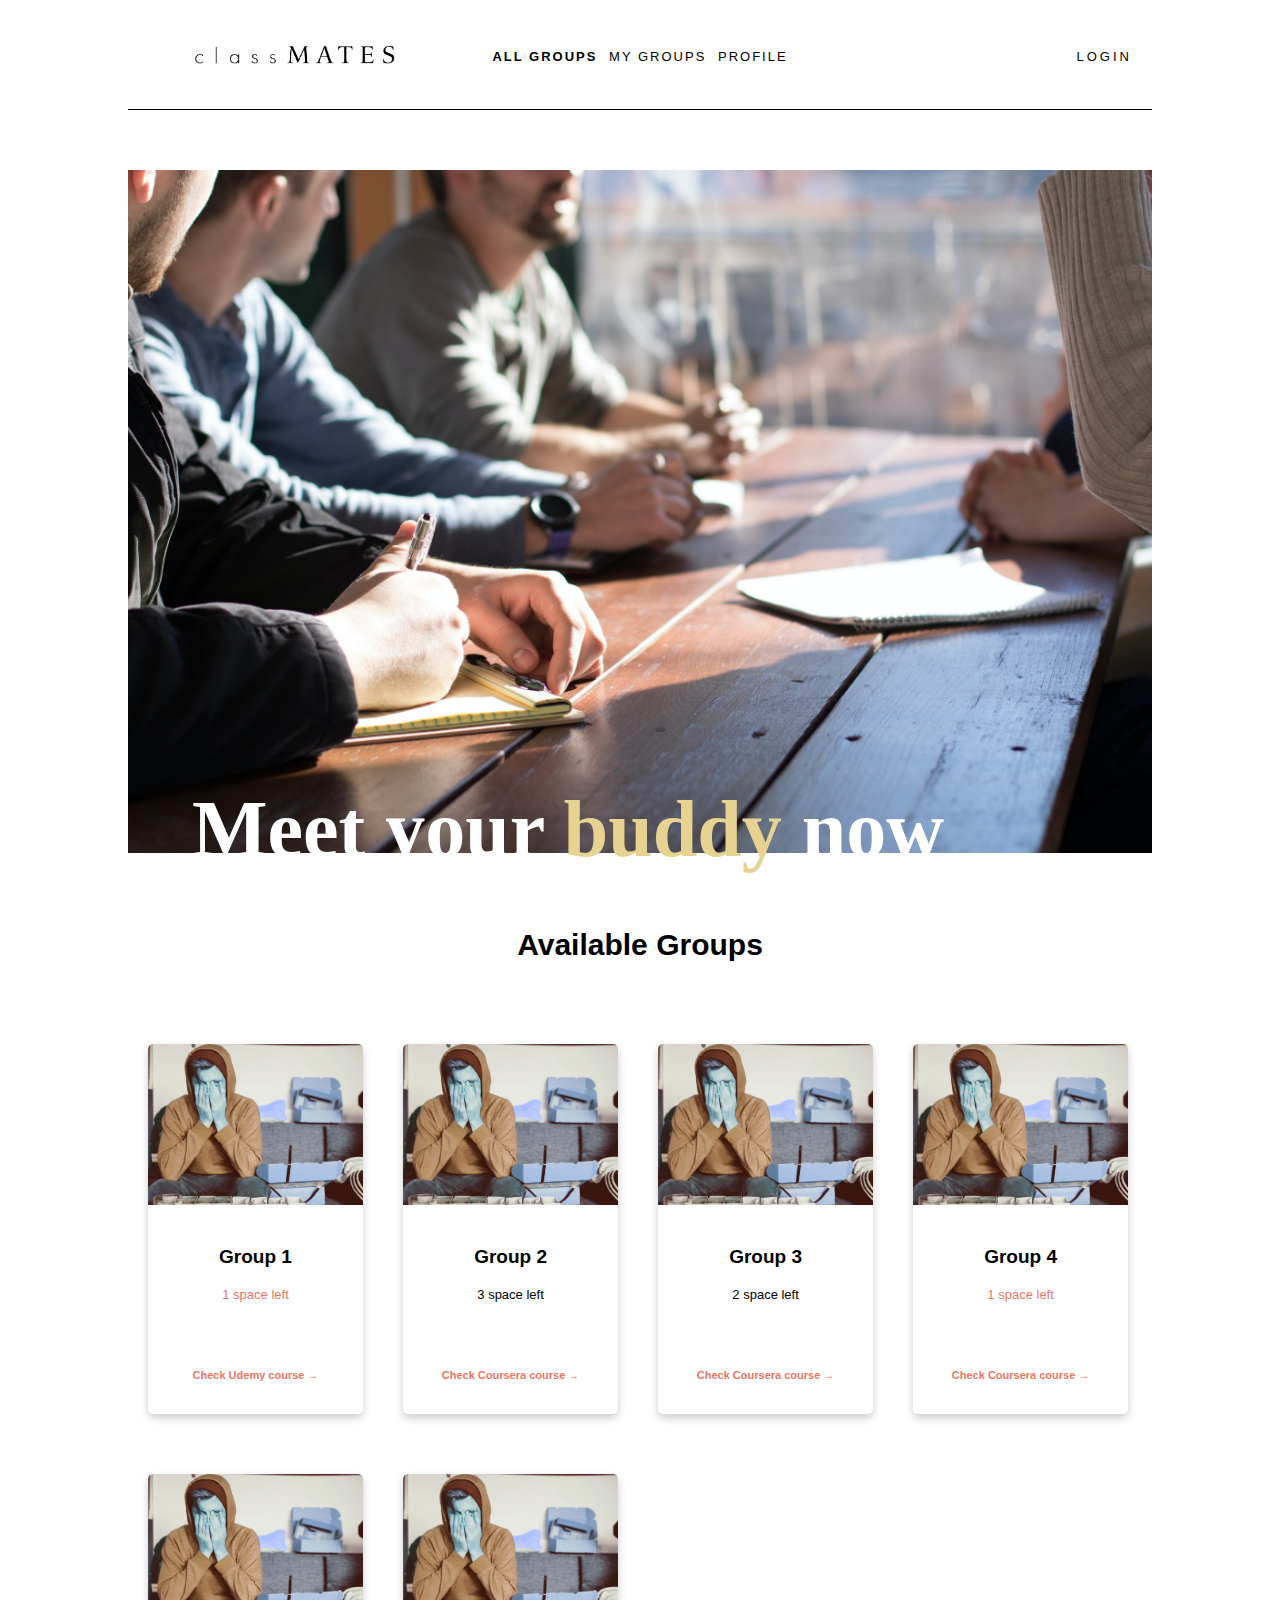
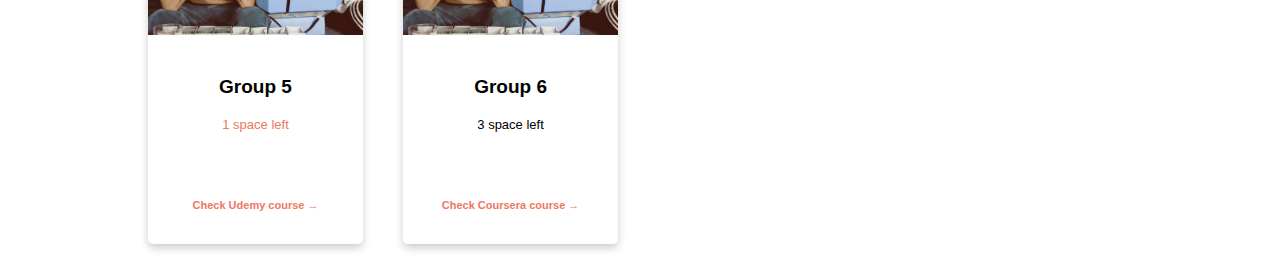
<file: index.html>
<!DOCTYPE html>
<html lang="en">
<head>
    <meta charset="UTF-8">
    <meta name="viewport" content="width=device-width, initial-scale=1.0">
    <link rel="stylesheet" href="css/reset.css">
    <link rel="stylesheet" href="css/style.css">
    <title>ClassMates homepage</title>
</head>

<body>
    <div class="container">
        <div class="content">

            <div class="nav_user">
                <div class="nav_item">
                    <img src="img/logo.png" alt="logo" class="nav_item logo"><a href="index.html"></a>
                </div>
                <div class="nav_item nav_item_flex">
                    <a href="#" class="usernav_item nav_active">All groups</a>
                    <a href="mygroups.html" class="usernav_item">My groups</a>
                    <a href="profile.html" class="usernav_item">Profile</a>
                </div>
                <div class="nav_item u-right"><a href="login.html" class="nav_item">Login</a></div>
            </div>

            <img src="img/1.jpeg" alt="banner" class="banner">
            <h2 class="tagline">Meet your <span class="lightondark">buddy</span> now</h2>
            <h1 class="u-center">Available Groups</h1>
            <div class="group_section">
                <div class="group_section_card">
                    <div class="card_img_section">
                        <img src="img/3.jpeg" class="card_img">
                        <div class="overlay"><a href="login.html" class="detail_pop"><button class="button_pri">sign in now</button></a>
                        </div>
                    </div>
                    <div class="card_content">
                        <h4>Group 1</h4>
                        <h5 class="onespace">1 space left</h5>
                        <h5 class="courselink"><a href="#">Check Udemy course &rarr;</a></h5>
                    </div>
                </div>

                <div class="group_section_card">
                    <div class="card_img_section">
                        <img src="img/3.jpeg" class="card_img">
                    </div>
                    <div class="card_content">
                        <h4>Group 2</h4>
                        <h5>3 space left</h5>
                        <h5 class="courselink"><a href="#">Check Coursera course &rarr;</a></h5>
                    </div>
                </div>

                <div class="group_section_card">
                    <div class="card_img_section">
                        <img src="img/3.jpeg" class="card_img">
                    </div>
                    <div class="card_content">
                        <h4>Group 3</h4>
                        <h5>2 space left</h5>
                        <h5 class="courselink"><a href="#">Check Coursera course &rarr;</a></h5>
                    </div>
                </div>

                <div class="group_section_card">
                    <div class="card_img_section">
                        <img src="img/3.jpeg" class="card_img">
                    </div>
                    <div class="card_content">
                        <h4>Group 4</h4>
                        <h5 class="onespace">1 space left</h5>
                        <h5 class="courselink"><a href="#">Check Coursera course &rarr;</a></h5>
                    </div>
                </div>

                <div class="group_section_card">
                    <div class="card_img_section">
                        <img src="img/3.jpeg" class="card_img">
                    </div>
                    <div class="card_content">
                        <h4>Group 5</h4>
                        <h5 class="onespace">1 space left</h5>
                        <h5 class="courselink"><a href="#">Check Udemy course &rarr;</a></h5>
                    </div>
                </div>

                <div class="group_section_card">
                    <div class="card_img_section">
                        <img src="img/3.jpeg" class="card_img">
                    </div>
                    <div class="card_content">
                        <h4>Group 6</h4>
                        <h5>3 space left</h5>
                        <h5 class="courselink"><a href="#">Check Coursera course &rarr;</a></h5>
                    </div>
                </div>
            </div>
        </div>
    </div>
</body>
</html>
</file>
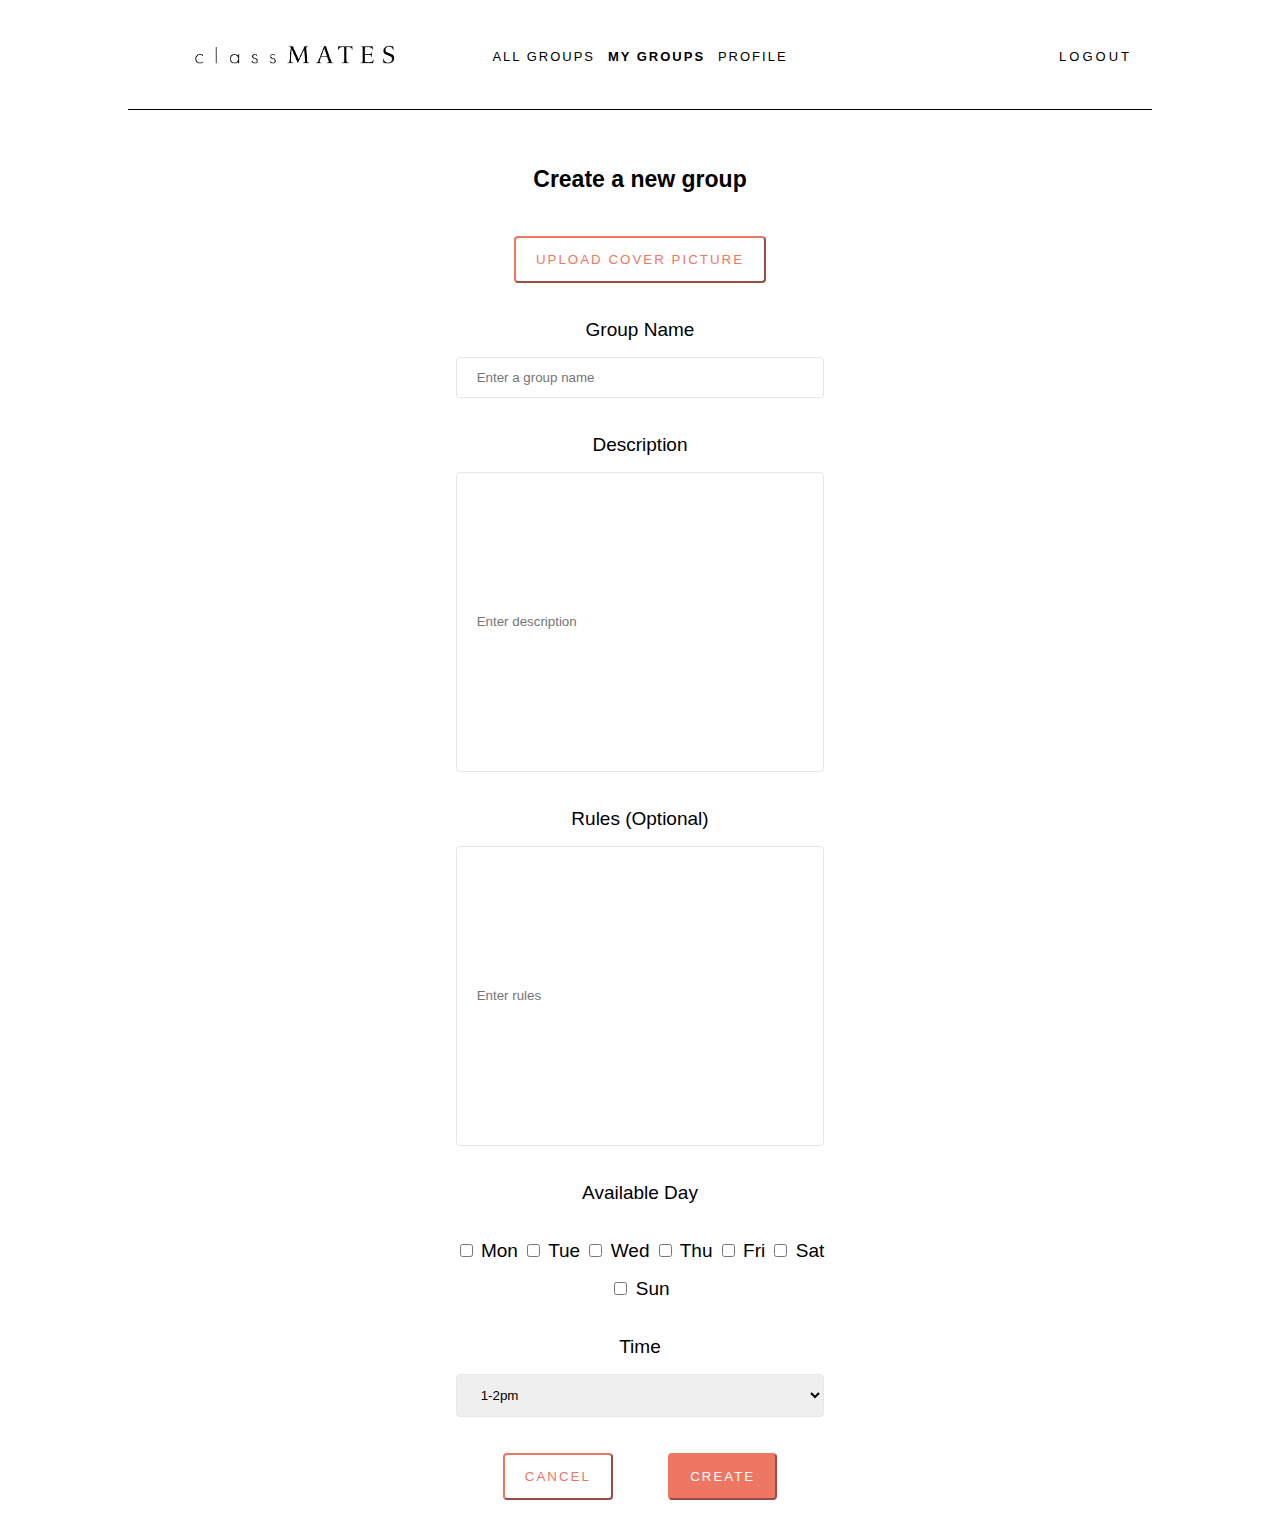
<file: creategroup.html>
<!DOCTYPE html>
<html lang="en">

<head>
    <meta charset="UTF-8">
    <meta name="viewport" content="width=device-width, initial-scale=1.0">
    <link rel="stylesheet" href="css/reset.css">
    <link rel="stylesheet" href="css/style.css">
    <title>ClassMates create a new group</title>
</head>

<body>
    <div class="container">
        <div class="content">
            <div class="nav_user">
                <div class="nav_item">
                    <img src="img/logo.png" alt="logo" class="nav_item logo"><a href="index.html"></a>
                </div>
                <div class="nav_item nav_item_flex">
                    <a href="index.html" class="usernav_item">All groups</a>
                    <a href="mygroups.html" class="usernav_item nav_active">My groups</a>
                    <a href="profile.html" class="usernav_item">Profile</a>
                </div>
                <div class="nav_item u-right"><a href="index.html" class="nav_item">Logout</a></div>
            </div>


            <div class="form_item u-center">
                <h3 class="form_intro">Create a new group</h3>
                <div><button class="button_sec">Upload Cover Picture</button></div>
                    <div class="form_item">
                        <div class="groupname_section">
                            <label for="groupname" class="form_title">
                                Group Name
                            </label>
                            <input type="text" id="groupname" name="groupname" placeholder="Enter a group name">
                        </div>
                    </div>
                    <div class="form_item">
                        <label for="description" class="form_title">Description</label>
                        <input type="text" id="description" name="description" placeholder="Enter description" class="largebox">
                    </div>
                    
                    <div class="form_item">
                        <label for="rules" class="form_title">Rules (Optional)</label>
                        <input type="text" id="rules" name="rules" placeholder="Enter rules" class="largebox">
                    </div>

                    <div class="form_item">
                        <label for="availabletime" class="form_title">Available Day</label>
                        <label class="myCheckbox">
                            <div class="time_option">
                                <input type="checkbox" name="mon">
                                <span>Mon</span>
                                <input type="checkbox" name="tue">
                                <span>Tue</span>
                                <input type="checkbox" name="wed">
                                <span>Wed</span>
                                <input type="checkbox" name="thu">
                                <span>Thu</span>
                                <input type="checkbox" name="fri">
                                <span>Fri</span>
                                <input type="checkbox" name="sat">
                                <span>Sat</span>
                                <input type="checkbox" name="sun">
                                <span>Sun</span>
                            </div>

                            <div class="time_option">
                                    <label for="time" class="form_title">Time</label>
                                    <select id="time" name="time">
                                        <option value="1-2">1-2pm</option>
                                    </select>
                            </div>
                        </label>
                    </div>
                    
                    <div>
                        <button class="button_sec twobuttons">Cancel</button>
                        <button class="button_pri">Create</button>
                    </div>
            </div>
        </div>
    </div>
</body>

</html>
</file>
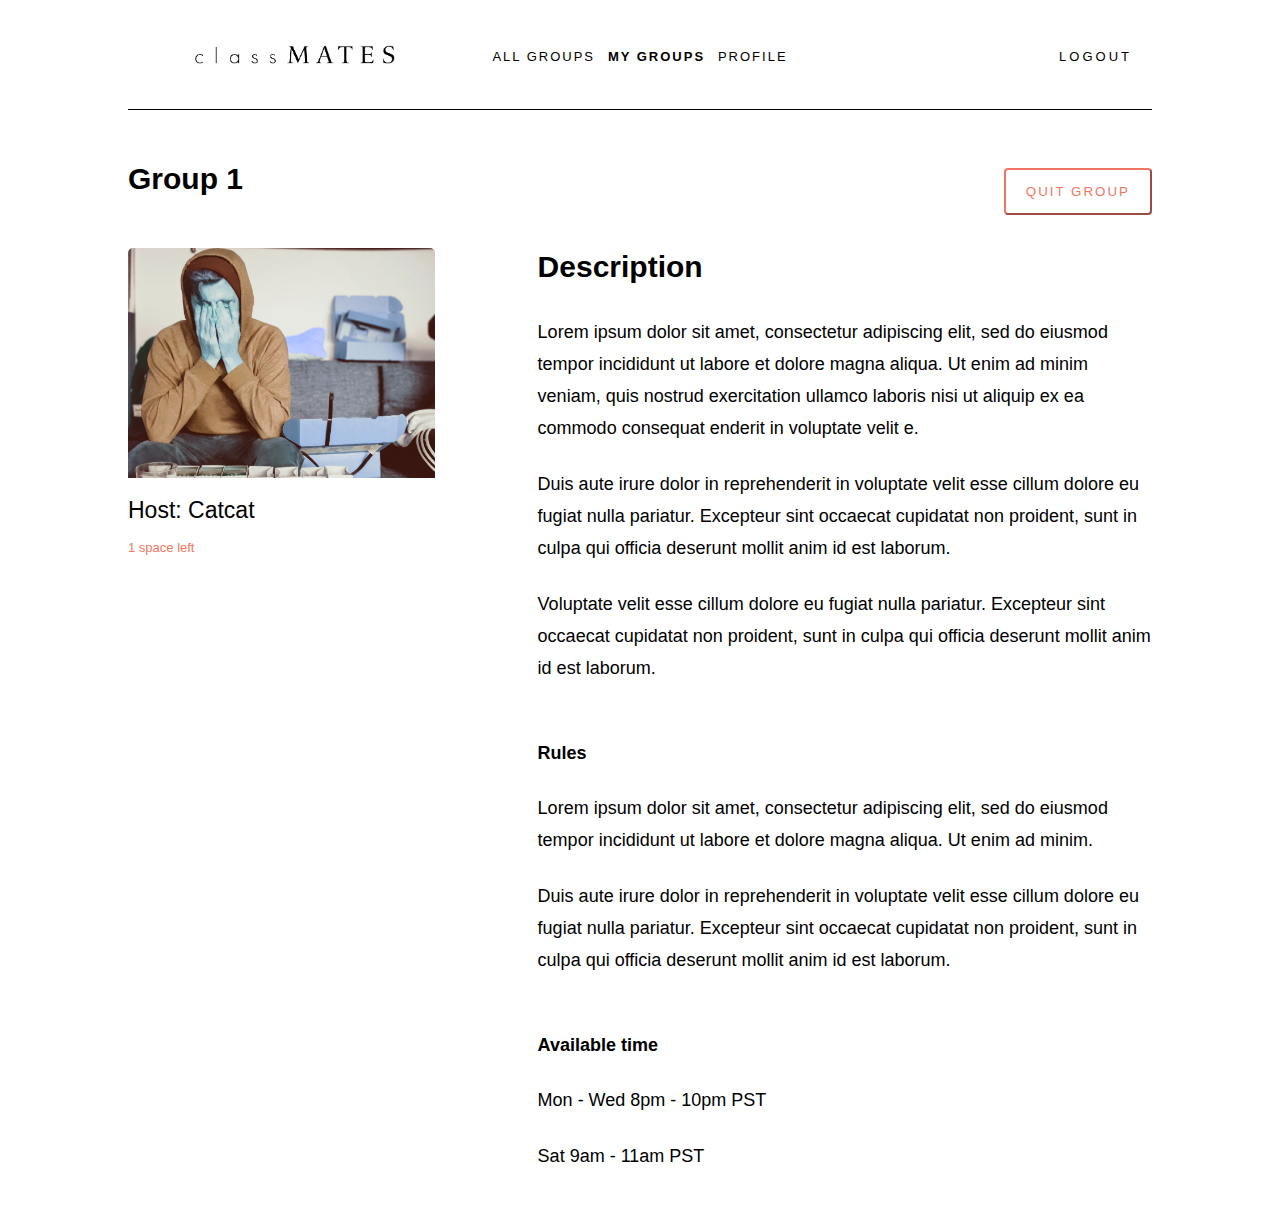
<file: group1.html>
<!DOCTYPE html>
<html lang="en">

<head>
    <meta charset="UTF-8">
    <meta name="viewport" content="width=device-width, initial-scale=1.0">
    <link rel="stylesheet" href="css/reset.css">
    <link rel="stylesheet" href="css/style.css">
    <title>ClassMates Group 1</title>
</head>

<body>
    <div class="container">
        <div class="content">

            <div class="nav_user">
                <div class="nav_item">
                    <img src="img/logo.png" alt="logo" class="nav_item logo"><a href="index.html"></a>
                </div>
                <div class="nav_item nav_item_flex">
                    <a href="index.html" class="usernav_item">All groups</a>
                    <a href="mygroups.html" class="usernav_item nav_active">My groups</a>
                    <a href="profile.html" class="usernav_item">Profile</a>
                </div>
                <div class="nav_item u-right"><a href="index.html" class="nav_item">Logout</a></div>
            </div> 
            <div class="quitgroup"><button class="button_sec">Quit Group</button></div>
            <h1>Group 1</h1>
            <div class="detail">

                <div class="picture_section">
                    <div class="picture_card">
                        <img src="img/3.jpeg" class="card_img">
                    </div>
                    <h3>Host: Catcat</h3>
                    <h5 class="onespace">1 space left</h5>
                </div>

                <div class="groupdetail_section">
                    <div class="groupdetail">
                        <h3 class="detail_title">Description</h3>
                        <p>Lorem ipsum dolor sit amet, consectetur adipiscing elit, sed do eiusmod tempor incididunt ut
                            labore et dolore magna aliqua. Ut enim ad minim veniam, quis nostrud exercitation ullamco
                            laboris nisi ut aliquip ex ea commodo consequat enderit in voluptate velit e.</p>
                        <p>Duis aute irure dolor in reprehenderit in voluptate velit esse cillum dolore eu fugiat nulla
                            pariatur. Excepteur sint occaecat cupidatat non proident, sunt in culpa qui officia deserunt
                            mollit anim id est laborum.</p>
                            <p>Voluptate velit esse cillum dolore eu fugiat nulla
                                pariatur. Excepteur sint occaecat cupidatat non proident, sunt in culpa qui officia deserunt
                                mollit anim id est laborum.</p>
                    </div>
                    <div class="groupdetail">
                        <h5 class="detail_subtitle">Rules</h5>
                        <p>Lorem ipsum dolor sit amet, consectetur adipiscing elit, sed do eiusmod tempor incididunt ut
                            labore et dolore magna aliqua. Ut enim ad minim.</p>
                            <p>Duis aute irure dolor in reprehenderit in voluptate velit esse cillum dolore eu fugiat nulla
                                pariatur. Excepteur sint occaecat cupidatat non proident, sunt in culpa qui officia deserunt
                                mollit anim id est laborum.</p>
                            
                    </div>

                    <div class="groupdetail">
                        <h5 class="detail_subtitle">Available time</h5>
                        <p>Mon - Wed 8pm - 10pm PST</p>
                        <p>Sat 9am - 11am PST</p>
                    </div>
                </div>

            </div>
        </div>
    </div>
    </div>
</body>

</html>
</file>
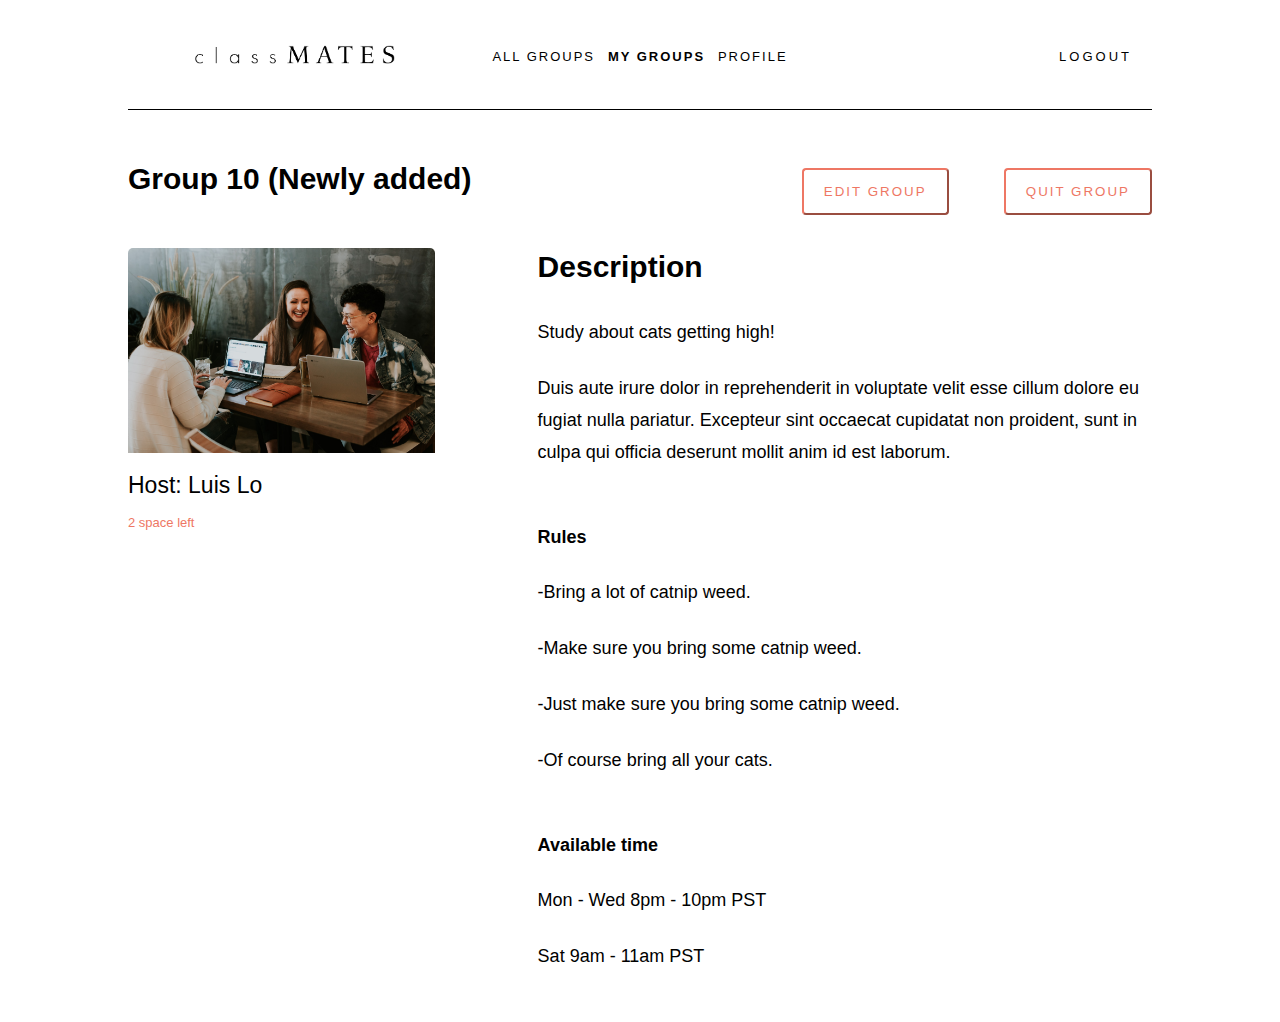
<file: group10.html>
<!DOCTYPE html>
<html lang="en">

<head>
    <meta charset="UTF-8">
    <meta name="viewport" content="width=device-width, initial-scale=1.0">
    <link rel="stylesheet" href="css/reset.css">
    <link rel="stylesheet" href="css/style.css">
    <title>ClassMates Group 10 (newly added)</title>
</head>

<body>
    <div class="container">
        <div class="content">

            <div class="nav_user">
                <div class="nav_item">
                    <img src="img/logo.png" alt="logo" class="nav_item logo"><a href="index.html"></a>
                </div>
                <div class="nav_item nav_item_flex">
                    <a href="index.html" class="usernav_item">All groups</a>
                    <a href="mygroups.html" class="usernav_item nav_active">My groups</a>
                    <a href="profile.html" class="usernav_item">Profile</a>
                </div>
                <div class="nav_item u-right"><a href="index.html" class="nav_item">Logout</a></div>
            </div>
            <div class="quitgroup">
                <button class="button_sec twobuttons">Edit Group</button>
                <button class="button_sec">Quit Group</button>
            </div>
            <h1>Group 10 (Newly added)</h1>
            <div class="detail">

                <div class="picture_section">
                    <div class="picture_card">
                        <img src="img/2.jpeg" class="card_img card_img_normal">
                    </div>
                    <h3>Host: Luis Lo</h3>
                    <h5 class="onespace">2 space left</h5>
                </div>

                <div class="groupdetail_section">
                    <div class="groupdetail">
                        <h3 class="detail_title">Description</h3>
                        <p>Study about cats getting high!</p>
                        <p>Duis aute irure dolor in reprehenderit in voluptate velit esse cillum dolore eu fugiat nulla
                            pariatur. Excepteur sint occaecat cupidatat non proident, sunt in culpa qui officia deserunt
                            mollit anim id est laborum.</p>
                    </div>
                    <div class="groupdetail">
                        <h5 class="detail_subtitle">Rules</h5>
                        <p>-Bring a lot of catnip weed.</p>
                        <p>-Make sure you bring some catnip weed.</p>
                        <p>-Just make sure you bring some catnip weed.</p>
                        <p>-Of course bring all your cats.</p>
                    </div>

                    <div class="groupdetail">
                        <h5 class="detail_subtitle">Available time</h5>
                        <p>Mon - Wed 8pm - 10pm PST</p>
                        <p>Sat 9am - 11am PST</p>
                    </div>
                </div>

            </div>
        </div>
    </div>
    </div>
</body>

</html>
</file>
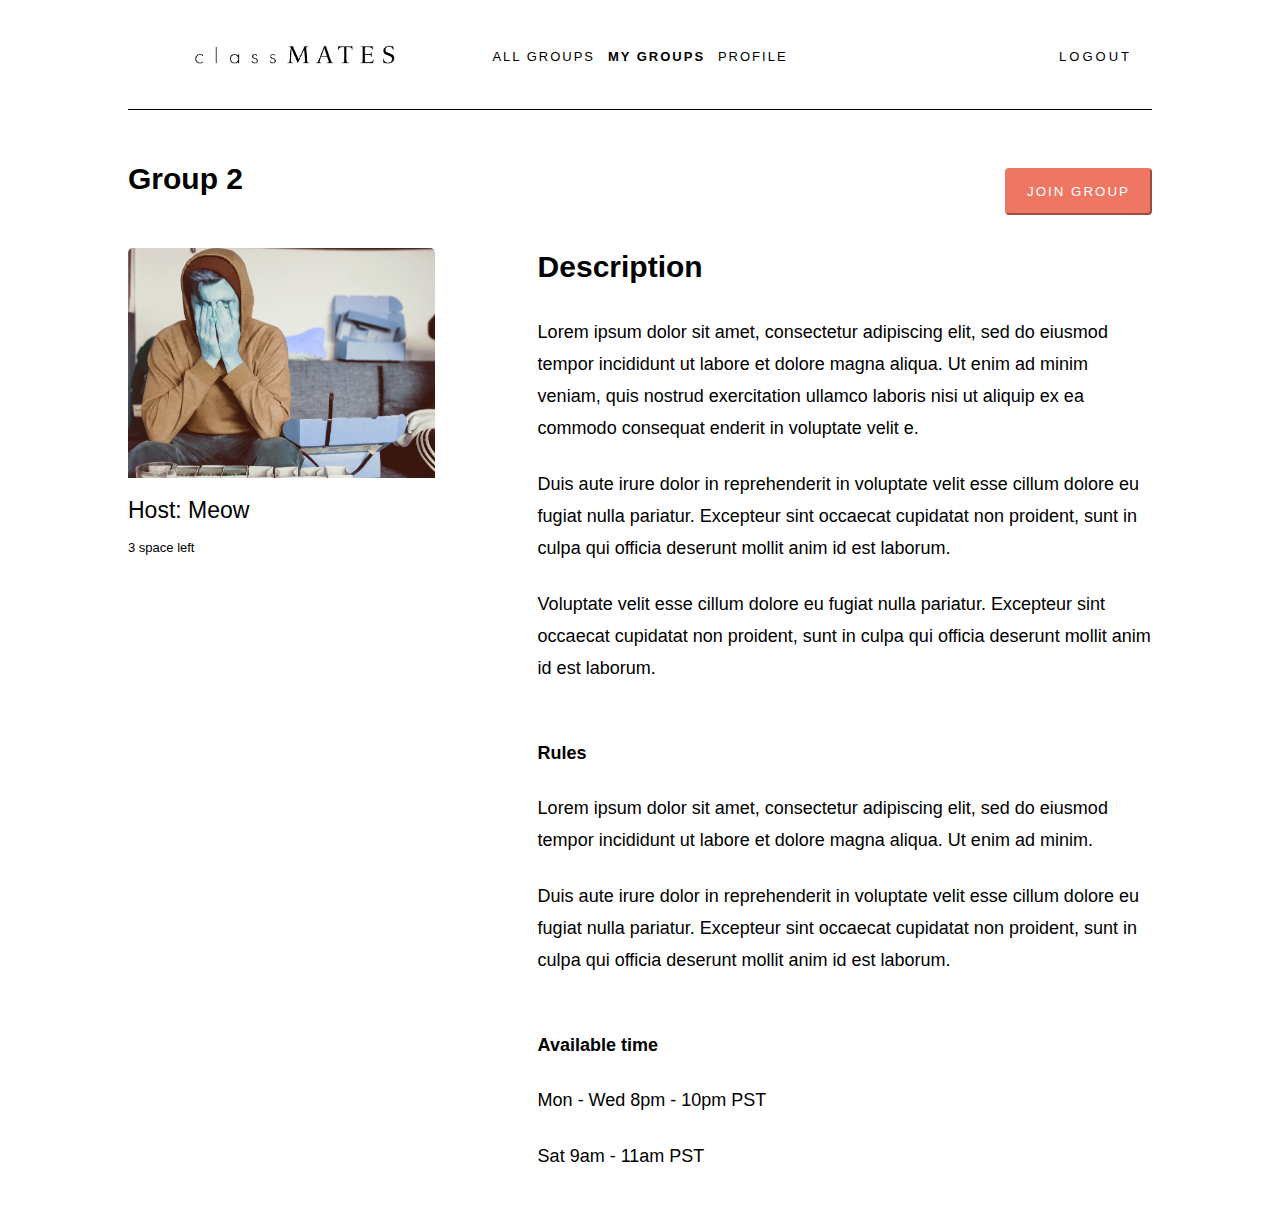
<file: group2.html>
<!DOCTYPE html>
<html lang="en">

<head>
    <meta charset="UTF-8">
    <meta name="viewport" content="width=device-width, initial-scale=1.0">
    <link rel="stylesheet" href="css/reset.css">
    <link rel="stylesheet" href="css/style.css">
    <title>ClassMates Group 2</title>
</head>

<body>
    <div class="container">
        <div class="content">

            <div class="nav_user">
                <div class="nav_item">
                    <img src="img/logo.png" alt="logo" class="nav_item logo"><a href="index.html"></a>
                </div>
                <div class="nav_item nav_item_flex">
                    <a href="index.html" class="usernav_item">All groups</a>
                    <a href="mygroups.html" class="usernav_item nav_active">My groups</a>
                    <a href="profile.html" class="usernav_item">Profile</a>
                </div>
                <div class="nav_item u-right"><a href="index.html" class="nav_item">Logout</a></div>
            </div> 
            <div class="quitgroup"><button class="button_pri">Join Group</button></div>
            <h1>Group 2</h1>
            <div class="detail">

                <div class="picture_section">
                    <div class="picture_card">
                        <img src="img/3.jpeg" class="card_img">
                    </div>
                    <h3>Host: Meow</h3>
                    <h5>3 space left</h5>
                </div>

                <div class="groupdetail_section">
                    <div class="groupdetail">
                        <h3 class="detail_title">Description</h3>
                        <p>Lorem ipsum dolor sit amet, consectetur adipiscing elit, sed do eiusmod tempor incididunt ut
                            labore et dolore magna aliqua. Ut enim ad minim veniam, quis nostrud exercitation ullamco
                            laboris nisi ut aliquip ex ea commodo consequat enderit in voluptate velit e.</p>
                        <p>Duis aute irure dolor in reprehenderit in voluptate velit esse cillum dolore eu fugiat nulla
                            pariatur. Excepteur sint occaecat cupidatat non proident, sunt in culpa qui officia deserunt
                            mollit anim id est laborum.</p>
                            <p>Voluptate velit esse cillum dolore eu fugiat nulla
                                pariatur. Excepteur sint occaecat cupidatat non proident, sunt in culpa qui officia deserunt
                                mollit anim id est laborum.</p>
                    </div>
                    <div class="groupdetail">
                        <h5 class="detail_subtitle">Rules</h5>
                        <p>Lorem ipsum dolor sit amet, consectetur adipiscing elit, sed do eiusmod tempor incididunt ut
                            labore et dolore magna aliqua. Ut enim ad minim.</p>
                            <p>Duis aute irure dolor in reprehenderit in voluptate velit esse cillum dolore eu fugiat nulla
                                pariatur. Excepteur sint occaecat cupidatat non proident, sunt in culpa qui officia deserunt
                                mollit anim id est laborum.</p>
                            
                    </div>

                    <div class="groupdetail">
                        <h5 class="detail_subtitle">Available time</h5>
                        <p>Mon - Wed 8pm - 10pm PST</p>
                        <p>Sat 9am - 11am PST</p>
                    </div>
                </div>

            </div>
        </div>
    </div>
    </div>
</body>

</html>
</file>
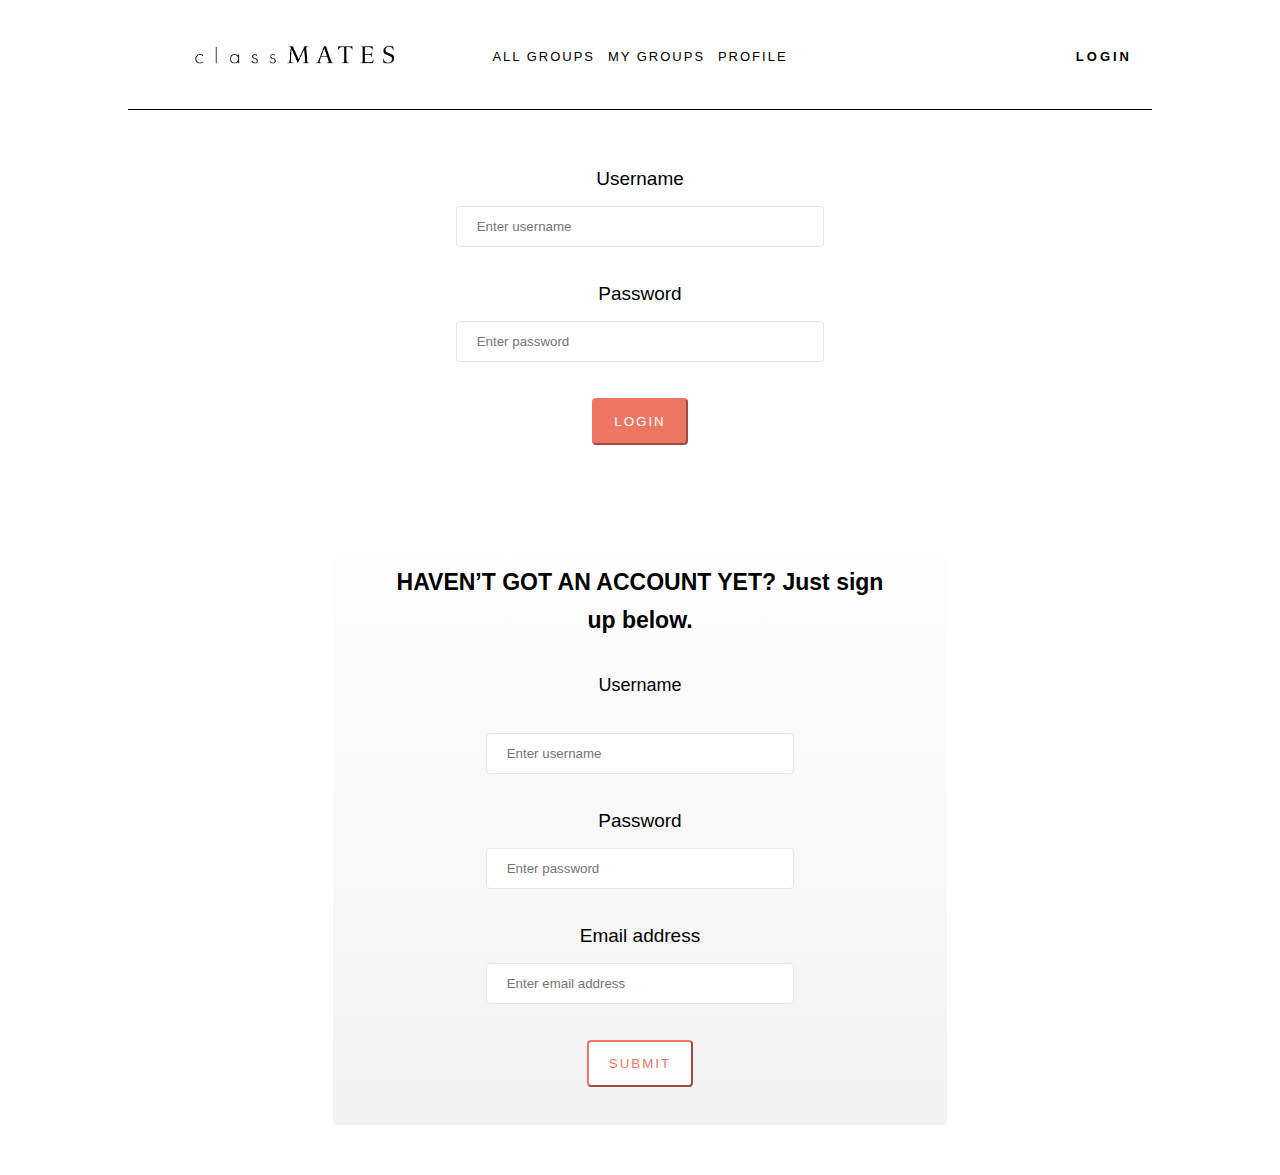
<file: login.html>
<!DOCTYPE html>
<html lang="en">

<head>
    <meta charset="UTF-8">
    <meta name="viewport" content="width=device-width, initial-scale=1.0">
    <link rel="stylesheet" href="css/reset.css">
    <link rel="stylesheet" href="css/style.css">
    <title>ClassMates Login</title>
</head>

<body>
    <div class="container">
        <div class="content">
            <div class="nav_user">
                <div class="nav_item">
                    <img src="img/logo.png" alt="logo" class="nav_item logo"><a href="index.html"></a>
                </div>
                <div class="nav_item nav_item_flex">
                    <a href="index.html" class="usernav_item">All groups</a>
                    <a href="mygroups.html" class="usernav_item">My groups</a>
                    <a href="profile.html" class="usernav_item">Profile</a>
                </div>
                <div class="nav_item u-right"><a href="#" class="nav_item nav_active">Login</a></div>
            </div>

            <div class="form_section">
                <form class="signinform_section">
                    <div class="form_item">
                        <label for="username" class="form_title">Username</label>
                        <input type="text" id="username" name="username" placeholder="Enter username">
                    </div>
                    <div class="form_item">
                        <label for="password" class="form_title">Password</label>
                        <input type="text" id="password" name="password" placeholder="Enter password">
                    </div>
                    <a href="profile.html"><button type="submit" class="button_pri">Login</button></a>
                </form>

                <form class="signupform_section">
                    <h3 class="form_intro">HAVEN’T GOT AN ACCOUNT YET? Just sign up below.</h3>
                    <div class="form_item">
                        <label for="newusername" class="form_title">
                            <p>Username</p>
                        </label>
                        <input type="text" id="newusername" name="newusername" placeholder="Enter username">
                    </div>

                    <div class="form_item">
                        <label for="newpassword" class="form_title">Password</label>
                        <input type="text" id="newpassword" name="newpassword" placeholder="Enter password">
                    </div>
                    <div class="form_item">
                        <label for="newemailaddress" class="form_title">Email address</label>
                        <input type="text" id="newemailaddress" name="newemailaddress" placeholder="Enter email address">
                    </div>
                    <a href="profile.html"><button type="submit" class="button_sec">Submit</button></a>
                </form>
            </div>
        </div>
    </div>
</body>

</html>
</file>
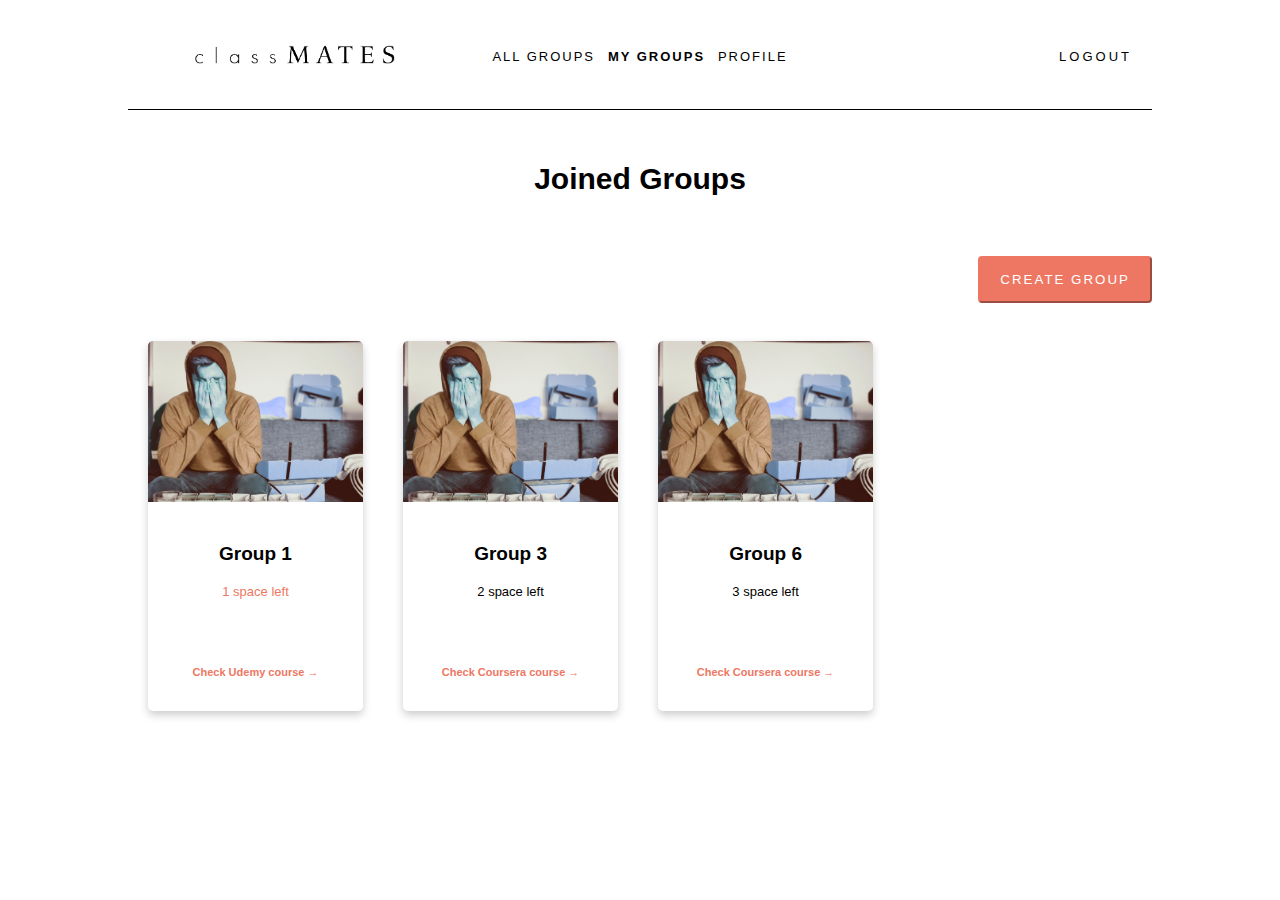
<file: mygroups.html>
<!DOCTYPE html>
<html lang="en">
<head>
    <meta charset="UTF-8">
    <meta name="viewport" content="width=device-width, initial-scale=1.0">
    <link rel="stylesheet" href="css/reset.css">
    <link rel="stylesheet" href="css/style.css">
    <title>ClassMates My Groups</title>
</head>

<body>
    <div class="container">
        <div class="content">

            <div class="nav_user">
                <div class="nav_item">
                    <img src="img/logo.png" alt="logo" class="nav_item logo"><a href="index.html"></a>
                </div>
                <div class="nav_item nav_item_flex">
                    <a href="index.html" class="usernav_item">All groups</a>
                    <a href="#" class="usernav_item nav_active">My groups</a>
                    <a href="profile.html" class="usernav_item">Profile</a>
                </div>
                <div class="nav_item u-right"><a href="index.html" class="nav_item">Logout</a></div>
            </div>
            <h1 class="u-center">Joined Groups</h1>
            <div class="creategroup"><a href="creategroup.html"><button class="button_pri">Create group</button></a></div>
            <div class="group_section">
                <div class="group_section_card">
                    <div class="card_img_section">
                        <img src="img/3.jpeg" class="card_img">
                        <div class="overlay"><a href="group1.html" class="detail_pop"><button class="button_pri">Details</button></a>
                        </div>
                    </div>
                    <div class="card_content">
                        <h4>Group 1</h4>
                        <h5 class="onespace">1 space left</h5>
                        <h5 class="courselink"><a href="#">Check Udemy course &rarr;</a></h5>
                    </div>
                </div>

                <div class="group_section_card">
                    <div class="card_img_section">
                        <img src="img/3.jpeg" class="card_img">
                    </div>
                    <div class="card_content">
                        <h4>Group 3</h4>
                        <h5>2 space left</h5>
                        <h5 class="courselink"><a href="#">Check Coursera course &rarr;</a></h5>
                    </div>
                </div>

                <div class="group_section_card">
                    <div class="card_img_section">
                        <img src="img/3.jpeg" class="card_img">
                    </div>
                    <div class="card_content">
                        <h4>Group 6</h4>
                        <h5>3 space left</h5>
                        <h5 class="courselink"><a href="#">Check Coursera course &rarr;</a></h5>
                    </div>
                </div>
            </div>
        </div>
    </div>
</body>
</html>
</file>
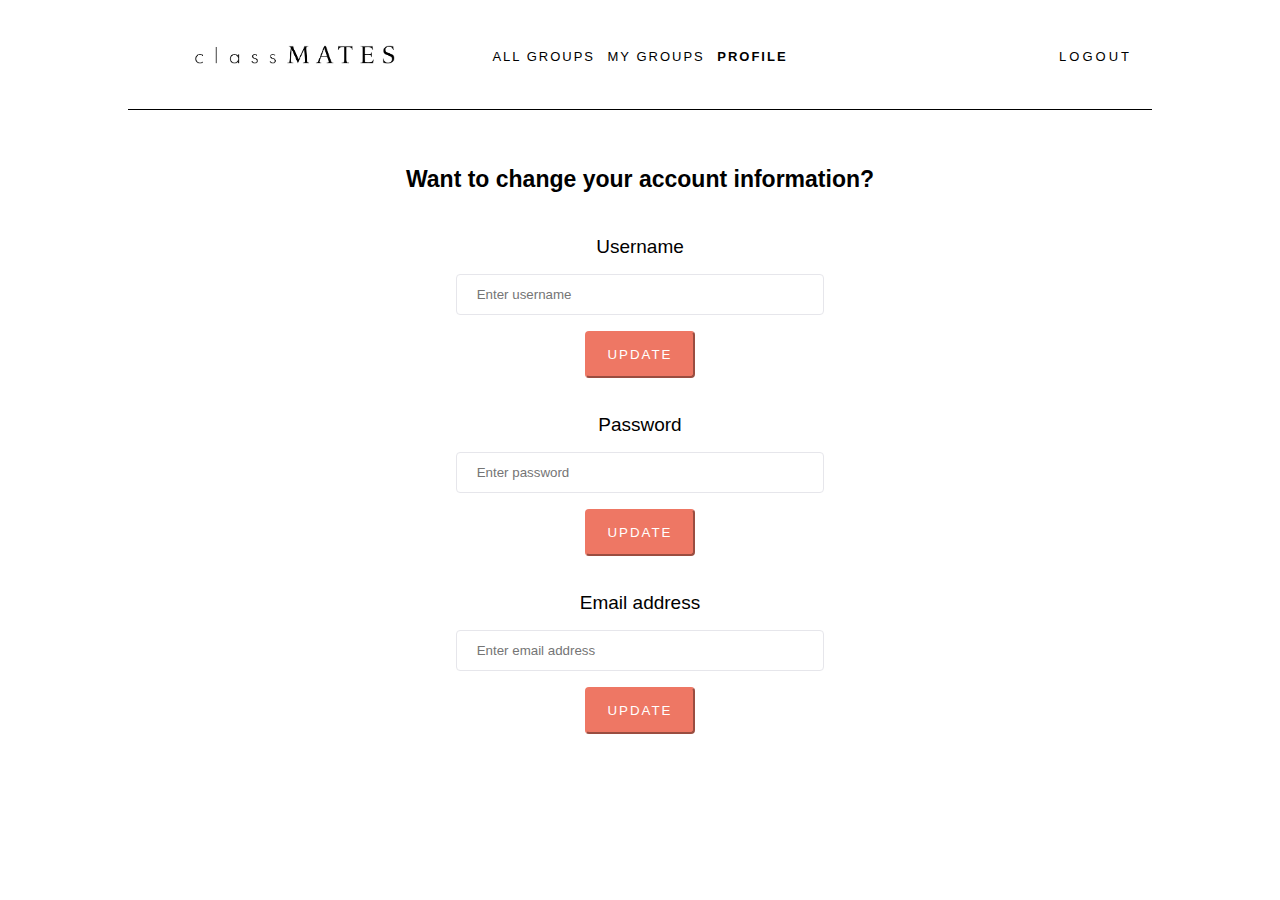
<file: profile.html>
<!DOCTYPE html>
<html lang="en">

<head>
    <meta charset="UTF-8">
    <meta name="viewport" content="width=device-width, initial-scale=1.0">
    <link rel="stylesheet" href="css/reset.css">
    <link rel="stylesheet" href="css/style.css">
    <title>ClassMates My profile</title>
</head>

<body>
    <div class="container">
        <div class="content">
            <div class="nav_user">
                <div class="nav_item">
                    <img src="img/logo.png" alt="logo" class="nav_item logo"><a href="index.html"></a>
                </div>
                <div class="nav_item nav_item_flex">
                    <a href="index.html" class="usernav_item">All groups</a>
                    <a href="mygroups.html" class="usernav_item">My groups</a>
                    <a href="#" class="usernav_item nav_active">Profile</a>
                </div>
                <div class="nav_item u-right"><a href="index.html" class="nav_item">Logout</a></div>
            </div>


            <div class="form_item u-center">
                <h3 class="form_intro">Want to change your account information?</h3>
                    <div class="form_item">
                        <label for="updateusername" class="form_title">
                            Username
                        </label>
                        <input type="text" id="updateusername" name="updateusername" placeholder="Enter username">
                        <button type="submit" class="button_pri">Update</button>
                    </div>
                    
                    <div class="form_item">
                        <label for="updatepassword" class="form_title">Password</label>
                        <input type="text" id="updatepassword" name="updatepassword" placeholder="Enter password">
                        <button type="submit" class="button_pri">Update</button>
                    </div>
                    
                    <div class="form_item">
                        <label for="updateemailaddress" class="form_title">Email address</label>
                        <input type="text" id="updateemailaddress" name="updateemailaddress" placeholder="Enter email address">
                        <button type="submit" class="button_pri">Update</button>
                    </div>
                   
            </div>
        </div>
    </div>
</body>

</html>
</file>
<file: css/style.css>
html {
    width: 100%;
    font-size: 10px;
    display: block;
}

body {
    font-family: Arial, Helvetica, sans-serif;
    box-sizing: border-box;
    font-size: 1.9rem;
    line-height: 2em;
    background-color: white;
}

.container {
    width: 100%;
    padding: 1rem auto;
}

.content {
    margin: 5px auto;
    width: 80%;
    min-width: 600px;
    background-color: white;
    color: black;
}

h1 {
    font-size: 3rem;
    margin: 2rem auto;
    font-weight: bold;
}


p {
    font-size: 1.8rem;
    line-height: 3.2rem;
    margin-bottom: 2.4rem;
}

.nav_home, .nav_user {
    font-size: 1.3rem;
    padding: 2rem;
    border-bottom: 1px solid black;
    display: flex;
    margin-bottom: 5rem;
    justify-content: space-between;
    align-items: center;
    text-align: center;
}

.nav_home .logo {
    width: 70%;
}

.banner {
    margin: 1rem auto;
    width: 100%;
    position: relative;
}

.tagline {
    position: absolute;
    top: 90%;
    left: 15%;
    color: white;
    font-size: 8rem;
    font-weight: bold;
    font-family: Georgia, 'Times New Roman', Times, serif;
}

.lightondark {
    color: #E6D391;
}

a, a:link, a:visited {
    text-decoration: none;
    color: black;
}

.nav_home .nav_item {
    text-transform: uppercase;
    letter-spacing: 3px;
    align-items: center;
    width: 50%;
}

.nav_item:hover, .usernav_item:hover {
    color: #EE7764;
}

.nav_active {
    font-weight: bold;
}


.nav_user .nav_item { 
    text-transform: uppercase;
    letter-spacing: 3px;
    width: 30%;
    text-align: center;
}

.nav_user .logo {
    width: 70%;
    padding-top: 1.2rem;
}


.nav_item_flex {
    display: flex;
    justify-content: space-between;
    align-items: center;
}

.nav_item .usernav_item { 
    letter-spacing: 2px;
}

.u-center {
    text-align: center;
    margin: 5rem auto;
}

.u-right {
    text-align: right !important;
}

.group_section {
    width: 100%;
    display: flex;
    flex-wrap: wrap;
}

.group_section_card {
    box-shadow: 0 4px 8px 0 rgba(0,0,0,0.2);
    transition: 0.3s;
    width: 21%;
    margin: 3rem 2rem;
    border-radius: 5px;
}

.card_img_section {
    position: relative;
    width: 100%;
    height: auto;
}

.card_img {
    width: 100%;
    background-size: cover;
    object-position: 0% 100%;
    border-radius: 5px 5px 0 0;
    filter: hue-rotate(180deg);
}

.card_img_normal {
    filter: none;
}

.overlay {
    position: absolute; /* Sit on top of the page content */
    display: none; /* Hidden by default */
    top: 0;
    left: 0;
    width: 100%;
    height: 100%;
    background-color: rgba(0,0,0, 0.3); 
    cursor: pointer;
    border-radius: 5px 5px 0 0;
}

.card_img_section:hover .overlay {
    opacity: 1;
    display: block;
}

.card_content {
    text-align: center;
    margin: 2rem auto;
}

h3 {
    font-size: 2.3rem;
}

h4 {
    font-size: 1.9rem;
    font-weight: bold;
}

h5 {
    font-size: 1.3rem;
    margin-bottom: 4rem;
}

.courselink {
    display: inline-block;
    margin-bottom: 0;
    font-weight: bold;
    font-size: 1.1rem;
}

.courselink a:link, .courselink a:active, .courselink a:visited {
    color: #EE7764;
}

.courselink a:hover {
    color: #cf5c4a;
    border-bottom: 2px solid #cf5c4a;
}

.onespace {
    color: #EE7764;
}

.form_section {
    text-align: center;
    width: 60%;
    margin: 0 auto;
}

.form_item {
    width: 60%;
    margin: 2rem auto;
}

.signupform_section {
    border-radius: 5px;
    background: linear-gradient(to bottom, white, #f2f2f2);
    padding: 3rem 5rem;
    margin: 5rem auto;
}

.form_intro {
    margin: 3rem auto;
    font-weight: bold;
}

.form_title {
    margin: 3rem auto;
}

input[type=text], select {
    width: 100%;
    padding: 12px 20px;
    margin: 8px 0;
    display: inline-block;
    border: 1px solid #E6E6EB;
    border-radius: 4px;
    box-sizing: border-box;
  }


  .largebox {
      height: 30rem;
  }


.button_pri {
    width: auto;
    background-color: #EE7764;
    border-color: #EE7764;
    color: white;
    padding: 14px 20px;
    margin: 8px 0;
    border-radius: 4px;
    cursor: pointer;
    text-transform: uppercase;
    letter-spacing: 2px;
  }

.button_sec {
    width: auto;
    background-color: white;
    border-color: #EE7764;
    color: #EE7764;
    padding: 14px 20px;
    margin: 8px 0;
    border-radius: 4px;
    cursor: pointer;
    text-transform: uppercase;
    letter-spacing: 2px;
  }

  .twobuttons {
      margin-right: 5rem;
  }

  .detail_pop {
      color: white;
      position: absolute;
      display: block;
      left: 50%;
      top: 50%;
      transform: translate(-50%, -50%);
  }

.creategroup, .quitgroup {
    float: right;
}

.detail {
    width: 100%;
    display: block;
    margin-top: 5rem;
}

.picture_section {
    width: 30%;
    float: left;
}

.groupdetail_section {
    width: 60%;
    float: right;
}

.groupdetail {
    margin-bottom: 5rem;
}

.detail_title {
    font-size: 3rem;
    font-weight: bold;
    margin-bottom: 3rem;
}

.detail_subtitle {
    font-size: 1.8rem;
    font-weight: bold;
    margin-bottom: 2rem;
}

.myCheckbox[type="checkbox"]:before {
    position: relative;
    display: block;
    width: 11px;
    height: 11px;
    border: 1px solid #808080;
    content: "";
    background: #FFF;
}
  
.myCheckbox[type="checkbox"]:after {
    position: relative;
    display: block;
    left: 2px;
    top: -11px;
    width: 7px;
    height: 7px;
    border-width: 1px;
    border-style: solid;
    border-color: #B3B3B3 #dcddde #dcddde #B3B3B3;
    content: "";
    background-image: linear-gradient(135deg, #B1B6BE 0%, #FFF 100%);
    background-repeat: no-repeat;
    background-position: center;
}

.time_option {
    margin: 2rem auto;
    font-weight: normal;
}
</file>
